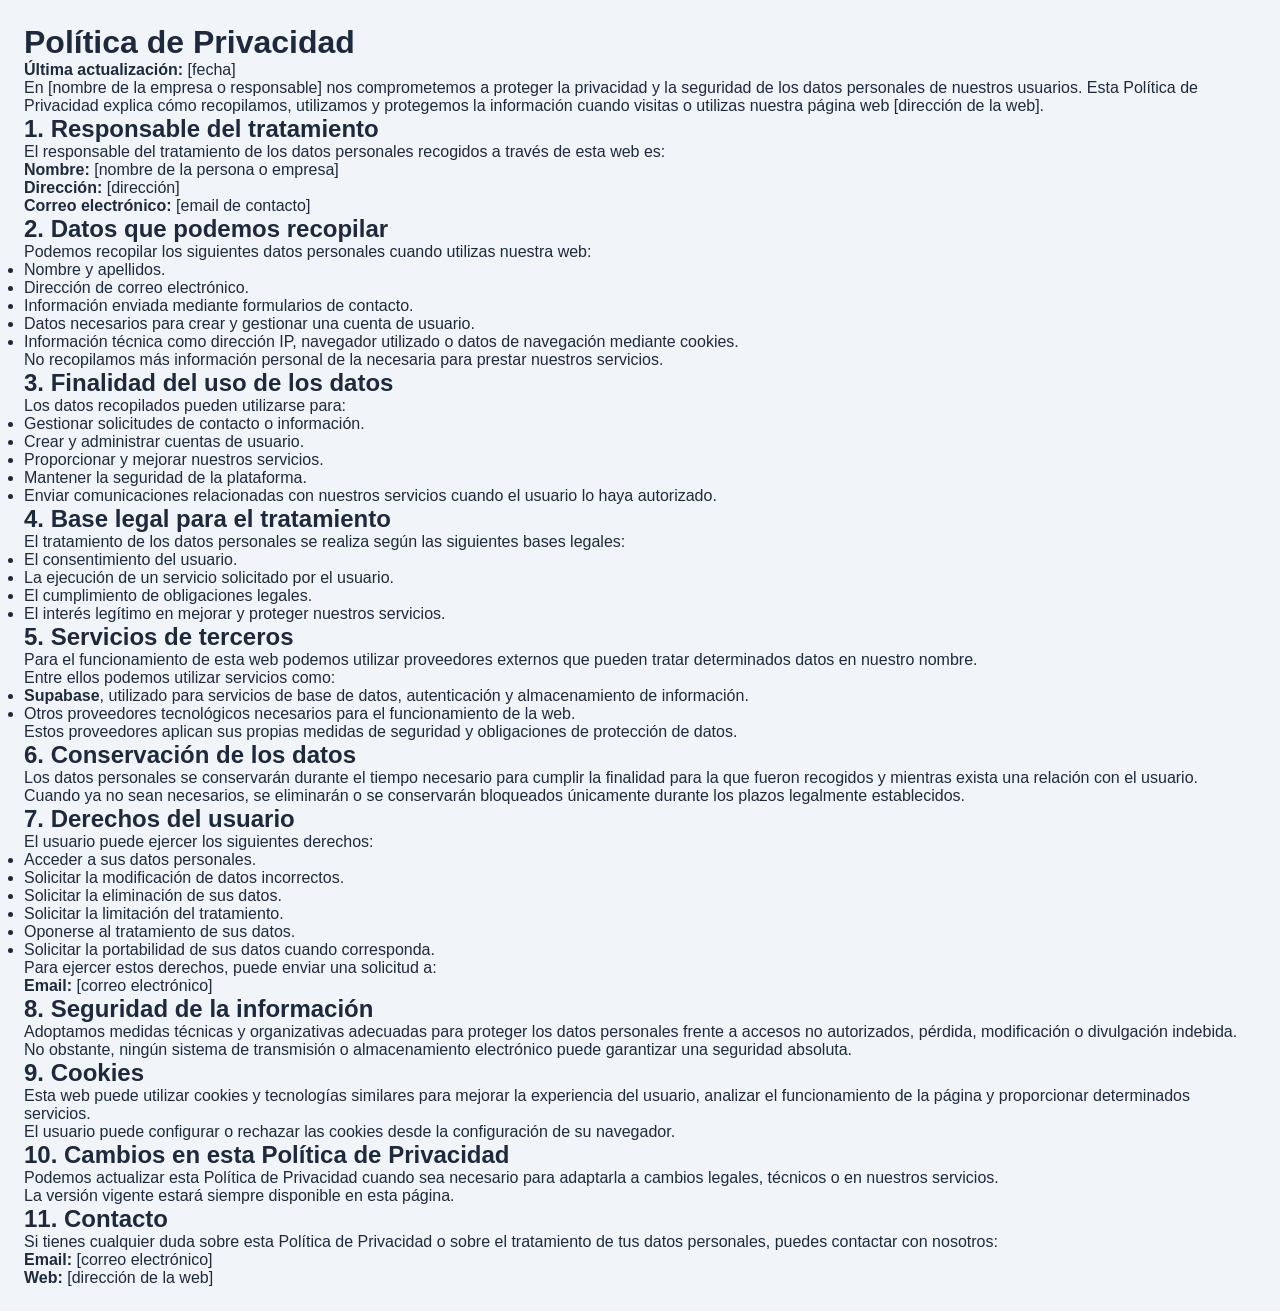
<file: politica-privacidad.html>
<!DOCTYPE html>
<html lang="es">
<head>
<meta charset="UTF-8">
<meta name="viewport" content="width=device-width, initial-scale=1.0">

<title>Política de Privacidad</title>

<link rel="stylesheet" href="./css/style.css">

</head>

<body>

<div class="contenedor">

<h1>Política de Privacidad</h1>

<div class="politica">

<p><strong>Última actualización:</strong> [fecha]</p>

<p>
En [nombre de la empresa o responsable] nos comprometemos a proteger
la privacidad y la seguridad de los datos personales de nuestros usuarios.
Esta Política de Privacidad explica cómo recopilamos, utilizamos y protegemos
la información cuando visitas o utilizas nuestra página web [dirección de la web].
</p>


<h2>1. Responsable del tratamiento</h2>

<p>
El responsable del tratamiento de los datos personales recogidos a través
de esta web es:
</p>

<p>
<strong>Nombre:</strong> [nombre de la persona o empresa]<br>
<strong>Dirección:</strong> [dirección]<br>
<strong>Correo electrónico:</strong> [email de contacto]
</p>


<h2>2. Datos que podemos recopilar</h2>

<p>
Podemos recopilar los siguientes datos personales cuando utilizas nuestra web:
</p>

<ul>
<li>Nombre y apellidos.</li>
<li>Dirección de correo electrónico.</li>
<li>Información enviada mediante formularios de contacto.</li>
<li>Datos necesarios para crear y gestionar una cuenta de usuario.</li>
<li>Información técnica como dirección IP, navegador utilizado o datos de navegación mediante cookies.</li>
</ul>

<p>
No recopilamos más información personal de la necesaria para prestar nuestros servicios.
</p>


<h2>3. Finalidad del uso de los datos</h2>

<p>
Los datos recopilados pueden utilizarse para:
</p>

<ul>
<li>Gestionar solicitudes de contacto o información.</li>
<li>Crear y administrar cuentas de usuario.</li>
<li>Proporcionar y mejorar nuestros servicios.</li>
<li>Mantener la seguridad de la plataforma.</li>
<li>Enviar comunicaciones relacionadas con nuestros servicios cuando el usuario lo haya autorizado.</li>
</ul>


<h2>4. Base legal para el tratamiento</h2>

<p>
El tratamiento de los datos personales se realiza según las siguientes bases legales:
</p>

<ul>
<li>El consentimiento del usuario.</li>
<li>La ejecución de un servicio solicitado por el usuario.</li>
<li>El cumplimiento de obligaciones legales.</li>
<li>El interés legítimo en mejorar y proteger nuestros servicios.</li>
</ul>


<h2>5. Servicios de terceros</h2>

<p>
Para el funcionamiento de esta web podemos utilizar proveedores externos
que pueden tratar determinados datos en nuestro nombre.
</p>

<p>
Entre ellos podemos utilizar servicios como:
</p>

<ul>
<li>
<strong>Supabase</strong>, utilizado para servicios de base de datos,
autenticación y almacenamiento de información.
</li>

<li>
Otros proveedores tecnológicos necesarios para el funcionamiento de la web.
</li>
</ul>

<p>
Estos proveedores aplican sus propias medidas de seguridad y obligaciones
de protección de datos.
</p>


<h2>6. Conservación de los datos</h2>

<p>
Los datos personales se conservarán durante el tiempo necesario para cumplir
la finalidad para la que fueron recogidos y mientras exista una relación con
el usuario.
</p>

<p>
Cuando ya no sean necesarios, se eliminarán o se conservarán bloqueados
únicamente durante los plazos legalmente establecidos.
</p>


<h2>7. Derechos del usuario</h2>

<p>
El usuario puede ejercer los siguientes derechos:
</p>

<ul>
<li>Acceder a sus datos personales.</li>
<li>Solicitar la modificación de datos incorrectos.</li>
<li>Solicitar la eliminación de sus datos.</li>
<li>Solicitar la limitación del tratamiento.</li>
<li>Oponerse al tratamiento de sus datos.</li>
<li>Solicitar la portabilidad de sus datos cuando corresponda.</li>
</ul>

<p>
Para ejercer estos derechos, puede enviar una solicitud a:
</p>

<p>
<strong>Email:</strong> [correo electrónico]
</p>


<h2>8. Seguridad de la información</h2>

<p>
Adoptamos medidas técnicas y organizativas adecuadas para proteger los datos
personales frente a accesos no autorizados, pérdida, modificación o divulgación indebida.
</p>

<p>
No obstante, ningún sistema de transmisión o almacenamiento electrónico puede
garantizar una seguridad absoluta.
</p>


<h2>9. Cookies</h2>

<p>
Esta web puede utilizar cookies y tecnologías similares para mejorar la
experiencia del usuario, analizar el funcionamiento de la página y proporcionar
determinados servicios.
</p>

<p>
El usuario puede configurar o rechazar las cookies desde la configuración de su navegador.
</p>


<h2>10. Cambios en esta Política de Privacidad</h2>

<p>
Podemos actualizar esta Política de Privacidad cuando sea necesario para
adaptarla a cambios legales, técnicos o en nuestros servicios.
</p>

<p>
La versión vigente estará siempre disponible en esta página.
</p>


<h2>11. Contacto</h2>

<p>
Si tienes cualquier duda sobre esta Política de Privacidad o sobre el tratamiento
de tus datos personales, puedes contactar con nosotros:
</p>

<p>
<strong>Email:</strong> [correo electrónico]<br>
<strong>Web:</strong> [dirección de la web]
</p>


</div>

</div>

</body>
</html>
</file>
<file: css/style.css>
/* =========================================================
   PLANIFICADOR DE TURNOS — ESTILO DASHBOARD
   ========================================================= */

:root {
    --azul: #1e40af;
    --azul-oscuro: #172554;
    --azul-medio: #2563eb;
    --azul-claro: #eff6ff;

    --fondo: #f1f5f9;
    --blanco: #ffffff;
    --texto: #1e293b;
    --texto-suave: #64748b;
    --borde: #dbe3ee;

    --verde: #16a34a;
    --rojo: #dc2626;
    --gris: #64748b;

    --sombra: 0 8px 25px rgba(15, 23, 42, 0.08);
    --sombra-hover: 0 12px 30px rgba(15, 23, 42, 0.14);

    --radio: 12px;
}

/* =========================================================
   RESET
   ========================================================= */

* {
    margin: 0;
    padding: 0;
    box-sizing: border-box;
    font-family: Arial, Helvetica, sans-serif;
}

html {
    scroll-behavior: smooth;
}

body {
    background: var(--fondo);
    color: var(--texto);
    padding: 24px;
}

/* =========================================================
   CONTENEDOR
   ========================================================= */

.contenedor {
    width: 100%;
    max-width: 1800px;
    margin: 0 auto;
}

/* =========================================================
   CABECERA
   ========================================================= */

header {
    background: linear-gradient(
        135deg,
        #172554 0%,
        #1e40af 55%,
        #2563eb 100%
    );

    color: white;

    padding: 24px;

    border-radius: 16px 16px 0 0;

    box-shadow: var(--sombra);
}

/* =========================================================
   TITULO
   ========================================================= */

header h1 {
    font-size: 28px;
    font-weight: 700;
    margin-bottom: 22px;
    letter-spacing: -0.4px;
}

/* =========================================================
   BARRA PRINCIPAL
   ========================================================= */

.barra {
    display: flex;
    align-items: center;
    justify-content: flex-start;
    flex-wrap: wrap;

    gap: 10px;

    width: 100%;
}

/* =========================================================
   LABELS
   ========================================================= */

.barra label,
.rango-filtro label {
    font-size: 14px;
    font-weight: 600;
    color: #e2e8f0;
}

/* =========================================================
   SELECTS
   ========================================================= */

select {
    min-height: 40px;

    padding: 8px 34px 8px 12px;

    border: 1px solid rgba(255,255,255,.25);

    border-radius: 9px;

    background: rgba(255,255,255,.97);

    color: #1e293b;

    font-size: 14px;

    cursor: pointer;

    outline: none;

    transition:
        border-color .2s ease,
        box-shadow .2s ease,
        transform .2s ease;
}

select:hover {
    border-color: #93c5fd;
}

select:focus {
    border-color: #60a5fa;

    box-shadow:
        0 0 0 3px rgba(96,165,250,.25);
}

/* =========================================================
   BUSCADOR
   ========================================================= */

#buscar {
    width: 260px;

    min-height: 40px;

    padding: 9px 13px;

    border: 1px solid rgba(255,255,255,.25);

    border-radius: 9px;

    background: white;

    color: #1e293b;

    font-size: 14px;

    outline: none;

    transition: .2s;
}

#buscar::placeholder {
    color: #94a3b8;
}

#buscar:focus {
    border-color: #60a5fa;

    box-shadow:
        0 0 0 3px rgba(96,165,250,.25);
}

/* =========================================================
   BOTONES GENERALES
   ========================================================= */

button {
    min-height: 40px;

    border: none;

    padding: 9px 16px;

    border-radius: 9px;

    cursor: pointer;

    font-size: 14px;

    font-weight: 600;

    transition:
        transform .18s ease,
        box-shadow .18s ease,
        background .18s ease;
}

button:hover {
    transform: translateY(-1px);
}

button:active {
    transform: scale(.97);
}

/* =========================================================
   BOTÓN PDF
   ========================================================= */

.btn-pdf {
    background: rgba(255,255,255,.14);

    color: white;

    border: 1px solid rgba(255,255,255,.28);

    backdrop-filter: blur(5px);
}

.btn-pdf:hover {
    background: rgba(255,255,255,.23);

    box-shadow:
        0 6px 15px rgba(0,0,0,.15);
}

/* =========================================================
   BOTÓN CONSULTAR
   ========================================================= */

.btn-consultar {
    display: inline-flex;

    align-items: center;

    justify-content: center;

    gap: 8px;

    background: #2563eb;

    color: white;

    padding: 10px 20px;

    border-radius: 10px;

    font-size: 14px;

    font-weight: 700;

    box-shadow:
        0 4px 12px rgba(37,99,235,.25);
}

.btn-consultar:hover {
    background: #1d4ed8;

    box-shadow:
        0 8px 20px rgba(37,99,235,.35);
}

/* =========================================================
   BOTÓN ACTUALIZAR
   ========================================================= */

#btnActualizar {
    background: #0f766e;

    color: white;
}

#btnActualizar:hover {
    background: #115e59;

    box-shadow:
        0 7px 18px rgba(15,118,110,.3);
}

/* =========================================================
   BOTÓN ADMIN
   ========================================================= */

.btn-admin {
    background: #475569;

    color: white;

    padding: 9px 15px;

    border-radius: 9px;
}

.btn-admin:hover {
    background: #334155;
}

/* =========================================================
   BOTÓN CERRAR CONSULTA
   ========================================================= */

.btn-cerrar-consulta {
    display: none;

    margin: 14px auto 18px;

    padding: 9px 18px;

    background: #64748b;

    color: white;

    border: none;

    border-radius: 9px;

    cursor: pointer;

    font-weight: 600;

    transition: .2s;
}

.btn-cerrar-consulta:hover {
    background: #475569;

    transform: translateY(-1px);
}

/* =========================================================
   RANGO DE DÍAS
   ========================================================= */

.rango-filtro {
    display: flex;

    align-items: center;

    gap: 8px;

    padding: 7px 10px;

    border-radius: 10px;

    background: rgba(255,255,255,.10);

    border: 1px solid rgba(255,255,255,.15);

    backdrop-filter: blur(4px);
}

.rango-filtro label {
    color: #e2e8f0;
}

.rango-filtro select {
    min-height: 36px;

    padding: 6px 28px 6px 9px;
}

/* =========================================================
   SEPARADOR VISUAL DEL RANGO
   ========================================================= */

.rango-filtro::after {
    content: "";
}

/* =========================================================
   MENSAJE ACTUALIZACIÓN
   ========================================================= */

#mensajeActualizacion {
    margin-top: 0;
}

/* =========================================================
   RESULTADO DE CONSULTA
   ========================================================= */

#resultadoDia {
    margin: 18px 0;
}

/* =========================================================
   TARJETAS DE TURNOS
   ========================================================= */

.turnos-container {
    display: grid;

    grid-template-columns:
        repeat(3, minmax(250px, 1fr));

    gap: 18px;

    margin: 20px 0;
}

.tarjeta-turno {
    background: white;

    border-radius: 14px;

    padding: 18px;

    border: 1px solid var(--borde);

    box-shadow: var(--sombra);

    transition:
        transform .2s ease,
        box-shadow .2s ease;
}

.tarjeta-turno:hover {
    transform: translateY(-2px);

    box-shadow: var(--sombra-hover);
}

/* =========================================================
   COLORES CABECERAS DE TURNOS
   ========================================================= */

.manana {
    border-top: 5px solid #f4b400;
}

.tarde {
    border-top: 5px solid #f97316;
}

.noche {
    border-top: 5px solid #4f46e5;
}

/* =========================================================
   LISTA DE EMPLEADOS
   ========================================================= */

.lista-empleados {
    display: flex;

    flex-direction: column;

    gap: 7px;
}

.empleado-fila {
    padding: 8px 11px;

    border-radius: 8px;

    background: #f8fafc;

    border: 1px solid #edf2f7;

    transition: .18s;
}

.empleado-fila:hover {
    background: #f1f5f9;

    border-color: #dbeafe;
}

/* =========================================================
   CHIPS EMPLEADOS
   ========================================================= */

.empleado-chip {
    display: inline-block;

    margin: 3px;

    padding: 6px 12px;

    border-radius: 20px;

    background: #eff6ff;

    color: #1e3a8a;

    border: 1px solid #bfdbfe;

    font-size: 13px;

    font-weight: 600;
}

.sin-personal {
    color: #94a3b8;

    font-style: italic;
}

/* =========================================================
   FILTROS DE TURNOS
   ========================================================= */

.filtros-turno {
    display: flex;

    align-items: center;

    gap: 10px;

    flex-wrap: wrap;

    margin: 14px 0;
}

.filtros-turno > span {
    font-weight: 700;

    color: #334155;

    margin-right: 4px;
}

.filtros-turno label {
    display: inline-flex;

    align-items: center;

    justify-content: center;

    padding: 9px 16px;

    border: 1px solid #dbe3ee;

    border-radius: 10px;

    background: white;

    color: #334155;

    font-weight: 600;

    cursor: pointer;

    transition:
        transform .18s ease,
        box-shadow .18s ease,
        background .18s ease;
}

.filtros-turno label:hover {
    transform: translateY(-1px);

    box-shadow:
        0 5px 14px rgba(15,23,42,.08);
}

.filtros-turno input[type="checkbox"] {
    margin-right: 7px;

    cursor: pointer;

    width: 16px;

    height: 16px;
}

/* =========================================================
   ESTADOS FILTROS
   ========================================================= */

.filtros-turno label:has(#filtroManana:checked) {
    background: #fff7db;

    border-color: #f4c95d;

    color: #854d0e;
}

.filtros-turno label:has(#filtroTarde:checked) {
    background: #fff0e6;

    border-color: #fdba74;

    color: #9a3412;
}

.filtros-turno label:has(#filtroNoche:checked) {
    background: #eef2ff;

    border-color: #a5b4fc;

    color: #3730a3;
}

.filtros-turno label:active {
    transform: scale(.97);
}

/* =========================================================
   TABLA
   ========================================================= */

.tabla {
    width: 100%;

    overflow: auto;

    max-height: 75vh;

    background: white;

    border-radius: 0 0 16px 16px;

    border: 1px solid var(--borde);

    box-shadow: var(--sombra);

    scrollbar-width: thin;

    scrollbar-color: #94a3b8 #f1f5f9;
}

table {
    border-collapse: separate;

    border-spacing: 0;

    width: 100%;

    min-width: max-content;
}

/* =========================================================
   CABECERA DE LA TABLA — DÍAS FIJOS
   ========================================================= */

/* Las dos filas del encabezado permanecen visibles */
thead tr:first-child th {
    position: sticky;
    top: 0;
    z-index: 12;

    background: #1e40af;
    color: white;

    height: 34px;

    border-bottom: 1px solid rgba(255,255,255,.20);
}


/* Segunda fila: número del día */
thead tr:nth-child(2) th {
    position: sticky;
    top: 34px;
    z-index: 11;

    background: #2563eb;
    color: white;

    height: 38px;

    border-bottom: 2px solid #172554;
}


/* Primera columna: empleado */
thead tr:first-child th:first-child {
    left: 0;
    z-index: 30;
}

thead tr:nth-child(2) th:first-child {
    left: 0;
    z-index: 30;
}

/* =========================================================
   CELDAS
   ========================================================= */

th,
td {
    min-width: 42px;

    height: 38px;

    text-align: center;

    font-size: 13px;

    border-right: 1px solid #e2e8f0;

    border-bottom: 1px solid #e2e8f0;
}

/* =========================================================
   PRIMERA COLUMNA
   ========================================================= */

th:first-child,
td:first-child {
    position: sticky;

    left: 0;

    min-width: 200px;

    text-align: left;

    padding-left: 14px;

    padding-right: 12px;

    font-weight: 700;

    z-index: 9;
}

td:first-child {
    background: white;

    color: #1e293b;
}

tbody tr:nth-child(even) td:first-child {
    background: #f8fafc;
}

/* =========================================================
   PRIMERA CELDA DE CABECERA
   ========================================================= */

thead th:first-child {
    background: #172554;

    color: white;

    z-index: 20;
}

/* =========================================================
   HOVER TABLA
   ========================================================= */

tbody tr:hover td {
    filter: brightness(.98);
}

tbody tr:hover td:first-child {
    background: #eff6ff;
}

/* =========================================================
   TURNOS — COLORES MÁS CLAROS
   ========================================================= */

.turno-M {
    background: #8fc4ee;
    color: #17324d;
    font-weight: 700;
}

.turno-T {
    background: #a6d681;
    color: #244018;
    font-weight: 700;
}

.turno-LPA {
    background: #ffc477;
    color: #5c3500;
    font-weight: 700;
}

.turno-N {
    background: #b08a70;
    color: #3f291d;
    font-weight: 700;
}

.turno-V {
    background: #fff3a6;
    color: #5c5200;
    font-weight: 700;
}

.turno-L {
    background: #f8fafc;
    color: #64748b;
}

.turno-BAJA {
    background: #f7c4a5;
    color: #6b3218;
    font-weight: 700;
}

/* =========================================================
   FILAS / COLUMNAS DE MAÑANA TARDE NOCHE
   ========================================================= */

th.manana,
td.manana {
    border-top: 4px solid #f4b400;
}

th.tarde,
td.tarde {
    border-top: 4px solid #f97316;
}

th.noche,
td.noche {
    border-top: 4px solid #4f46e5;
}

/* =========================================================
   SCROLLBAR
   ========================================================= */

.tabla::-webkit-scrollbar {
    width: 10px;

    height: 10px;
}

.tabla::-webkit-scrollbar-track {
    background: #f1f5f9;
}

.tabla::-webkit-scrollbar-thumb {
    background: #94a3b8;

    border-radius: 10px;

    border: 2px solid #f1f5f9;
}

.tabla::-webkit-scrollbar-thumb:hover {
    background: #64748b;
}

/* =========================================================
   FOOTER
   ========================================================= */

footer {
    max-width: 1800px;

    margin: 18px auto 0;

    text-align: center;

    color: #64748b;

    font-size: 13px;
}

footer a {
    color: #475569;

    text-decoration: none;

    font-weight: 600;
}

footer a:hover {
    color: #2563eb;

    text-decoration: underline;
}

/* =========================================================
   RESPONSIVE — TABLET
   ========================================================= */

@media (max-width: 1100px) {

    body {
        padding: 14px;
    }

    header {
        padding: 20px;
    }

    .barra {
        justify-content: flex-start;
    }

    #buscar {
        width: 220px;
    }

    .turnos-container {
        grid-template-columns:
            repeat(2, minmax(240px, 1fr));
    }
}

/* =========================================================
   RESPONSIVE — MÓVIL
   ========================================================= */

@media (max-width: 700px) {

    body {
        padding: 8px;
    }

    header {
        padding: 16px;

        border-radius: 12px 12px 0 0;
    }

    header h1 {
        font-size: 22px;

        margin-bottom: 18px;

        text-align: center;
    }

    .barra {
        flex-direction: column;

        align-items: stretch;

        gap: 9px;
    }

    .barra > label {
        margin-top: 5px;
    }

    select,
    #buscar,
    .barra button {
        width: 100%;
    }

    .rango-filtro {
        display: grid;

        grid-template-columns:
            auto 1fr;

        width: 100%;
    }

    .rango-filtro select {
        width: 100%;
    }

    .btn-consultar {
        width: 100%;
    }

    .filtros-turno {
        flex-direction: column;

        align-items: stretch;

        padding: 0 5px;
    }

    .filtros-turno label {
        width: 100%;
    }

    .turnos-container {
        grid-template-columns: 1fr;
    }

    .tabla {
        max-height: 70vh;

        border-radius: 0 0 12px 12px;
    }

    th:first-child,
    td:first-child {
        min-width: 150px;
    }

    th,
    td {
        min-width: 40px;

        font-size: 12px;
    }
}

/* =========================================================
   ANIMACIÓN SUAVE
   ========================================================= */

@keyframes aparecer {
    from {
        opacity: 0;

        transform: translateY(5px);
    }

    to {
        opacity: 1;

        transform: translateY(0);
    }
}

#resultadoDia,
#mensajeActualizacion,
.tabla {
    animation: aparecer .25s ease;
}
/* =========================================================
   FILAS DE TOTALES
   ========================================================= */

.fila-total td {
    font-weight: 700;

    height: 36px;

    border-top: 2px solid #cbd5e1;
}


/* Nombre del total */

.fila-total td:first-child {
    background: #f1f5f9;

    color: #334155;

    font-weight: 700;
}


/* =========================================================
   TOTAL MAÑANA
   ========================================================= */

.total-M {
    background: #8fc4ee !important;

    color: #17324d !important;
}


/* =========================================================
   TOTAL TARDE
   ========================================================= */

.total-T {
    background: #a6d681 !important;

    color: #244018 !important;
}


/* =========================================================
   TOTAL NOCHE
   ========================================================= */

.total-N {
    background: #b08a70 !important;

    color: #3f291d !important;
}
/* =======================================
   DÍAS FESTIVOS
   ======================================= */

/* Día festivo en la cabecera */
thead th.dia-festivo {
    background: #dc2626 !important;
    color: #ffffff !important;
    font-weight: 800 !important;
    border-color: #b91c1c !important;
}

/* Número del día festivo */
thead tr:nth-child(2) th.dia-festivo {
    background: #dc2626 !important;
    color: #ffffff !important;
}

/* Si algún día festivo se aplica a una celda de la tabla */
td.dia-festivo {
    background: #ffe5e5 !important;
    color: #dc2626 !important;
    font-weight: 700 !important;
}
/* ==========================================
   AVISO FALTA DE PERSONAL
   ========================================== */

#avisoPersonal {

    position: fixed;

    top: 20px;
    right: 15px;

    width: 330px;
    max-width: calc(100vw - 30px);

    box-sizing: border-box;

    z-index: 99999;

    font-family: Arial, sans-serif;
}


/* ==========================================
   VENTANA
   ========================================== */

.ventana-aviso-personal {

    width: 100%;

    box-sizing: border-box;

    background: #ffffff;

    border: 2px solid #e74c3c;

    border-radius: 10px;

    padding: 10px;

    box-shadow:
        0 4px 15px rgba(0, 0, 0, 0.25);
}


/* ==========================================
   CERRAR VENTANA
   ========================================== */

#avisoPersonal.cerrado
.ventana-aviso-personal {

    display: none;
}


/* ==========================================
   BOTÓN PARA VOLVER A ABRIR
   ========================================== */

.boton-abrir-aviso {

    display: none;

    margin-left: auto;

    width: 42px;
    height: 42px;

    border: 2px solid #e74c3c;

    border-radius: 8px;

    background: #ffffff;

    font-size: 19px;

    cursor: pointer;

    box-shadow:
        0 3px 10px rgba(0, 0, 0, 0.20);
}


/* CUANDO ESTÁ CERRADO */

#avisoPersonal.cerrado
.boton-abrir-aviso {

    display: block;
}


/* ==========================================
   CABECERA
   ========================================== */

.cabecera-aviso-personal {

    display: flex;

    align-items: center;

    justify-content: space-between;

    gap: 8px;

    width: 100%;
}


.titulo-aviso-personal {

    font-size: 14px;

    font-weight: bold;

    white-space: nowrap;
}


/* ==========================================
   BOTONES
   ========================================== */

.botones-aviso {

    display: flex;

    align-items: center;

    gap: 5px;

    flex-shrink: 0;
}


/* ==========================================
   ACEPTAR
   ========================================== */

.boton-aviso-personal {

    border: none;

    border-radius: 5px;

    padding: 5px 9px;

    background: #e74c3c;

    color: white;

    font-size: 11px;

    font-weight: bold;

    cursor: pointer;
}


.boton-aviso-personal:hover {

    background: #c0392b;
}


/* ==========================================
   CERRAR
   ========================================== */

.boton-cerrar-aviso {

    width: 25px;
    height: 25px;

    border: none;

    border-radius: 5px;

    background: #eeeeee;

    color: #555;

    font-size: 18px;

    line-height: 20px;

    cursor: pointer;

    padding: 0;
}


.boton-cerrar-aviso:hover {

    background: #dddddd;
}


/* ==========================================
   CONTENIDO
   ========================================== */

.contenido-aviso-personal {

    width: 100%;

    box-sizing: border-box;

    margin-top: 8px;

    display: flex;

    flex-direction: column;

    gap: 5px;
}


/* ==========================================
   CADA FALTA
   ========================================== */

.item-falta-personal {

    display: grid;

    grid-template-columns:
        45px
        minmax(80px, 1fr)
        45px
        65px;

    align-items: center;

    gap: 4px;

    width: 100%;

    box-sizing: border-box;

    padding: 5px 4px;

    background: #fff5f5;

    border-radius: 5px;

    font-size: 12px;
}


/* ==========================================
   FECHA
   ========================================== */

.fecha-falta {
   min-width: 350px;
    display: inline-block;
    white-space: nowrap;
}


/* ==========================================
   TURNO
   ========================================== */

.turno-falta {

    white-space: nowrap;

    overflow: hidden;

    text-overflow: ellipsis;
}


/* ==========================================
   CANTIDAD
   ========================================== */

.cantidad-falta {

    text-align: center;

    font-weight: bold;

    white-space: nowrap;
}


/* ==========================================
   FALTAN
   ========================================== */

.faltan-falta {

    text-align: right;

    font-weight: bold;

    color: #e74c3c;

    white-space: nowrap;
}


/* ==========================================
   PARPADEO
   ========================================== */

#avisoPersonal.parpadeando
.ventana-aviso-personal {

    animation:
        parpadeoFaltaPersonal 1s infinite;
}


@keyframes parpadeoFaltaPersonal {

    0%,
    100% {
        opacity: 1;
    }

    50% {
        opacity: 0.35;
    }
}
/* =====================================================
   AVISO DE INCIDENCIAS / RECONOCIMIENTOS
   ===================================================== */

.aviso-incidencias {

    width: 100%;
    margin: 10px 0;

    border-radius: 10px;

    overflow: hidden;

}


/* =====================================================
   CABECERA
   ===================================================== */

.titulo-aviso-incidencias {

    display: flex;

    justify-content: space-between;

    align-items: center;

    padding: 12px 16px;

    cursor: pointer;

    user-select: none;

    font-weight: bold;

}


/* =====================================================
   FLECHA
   ===================================================== */

.flecha-aviso-incidencias {

    font-size: 13px;

    transition:
        transform 0.2s ease;

}


/* =====================================================
   CONTENIDO
   ===================================================== */

.contenido-aviso-incidencias {

    display: none;

    padding: 0 16px 14px 16px;

}


/* =====================================================
   CONTENIDO ABIERTO
   ===================================================== */

.contenido-aviso-incidencias.abierto {

    display: block;

}


/* =====================================================
   BLOQUES
   ===================================================== */

.bloque-incidencia {

    margin-top: 10px;

}


/* =====================================================
   TÍTULO DEL BLOQUE
   ===================================================== */

.titulo-bloque-incidencia {

    font-weight: bold;

    margin-bottom: 5px;

}


/* =====================================================
   ELEMENTOS
   ===================================================== */

.item-incidencia {

    padding: 4px 0;

}
</file>
